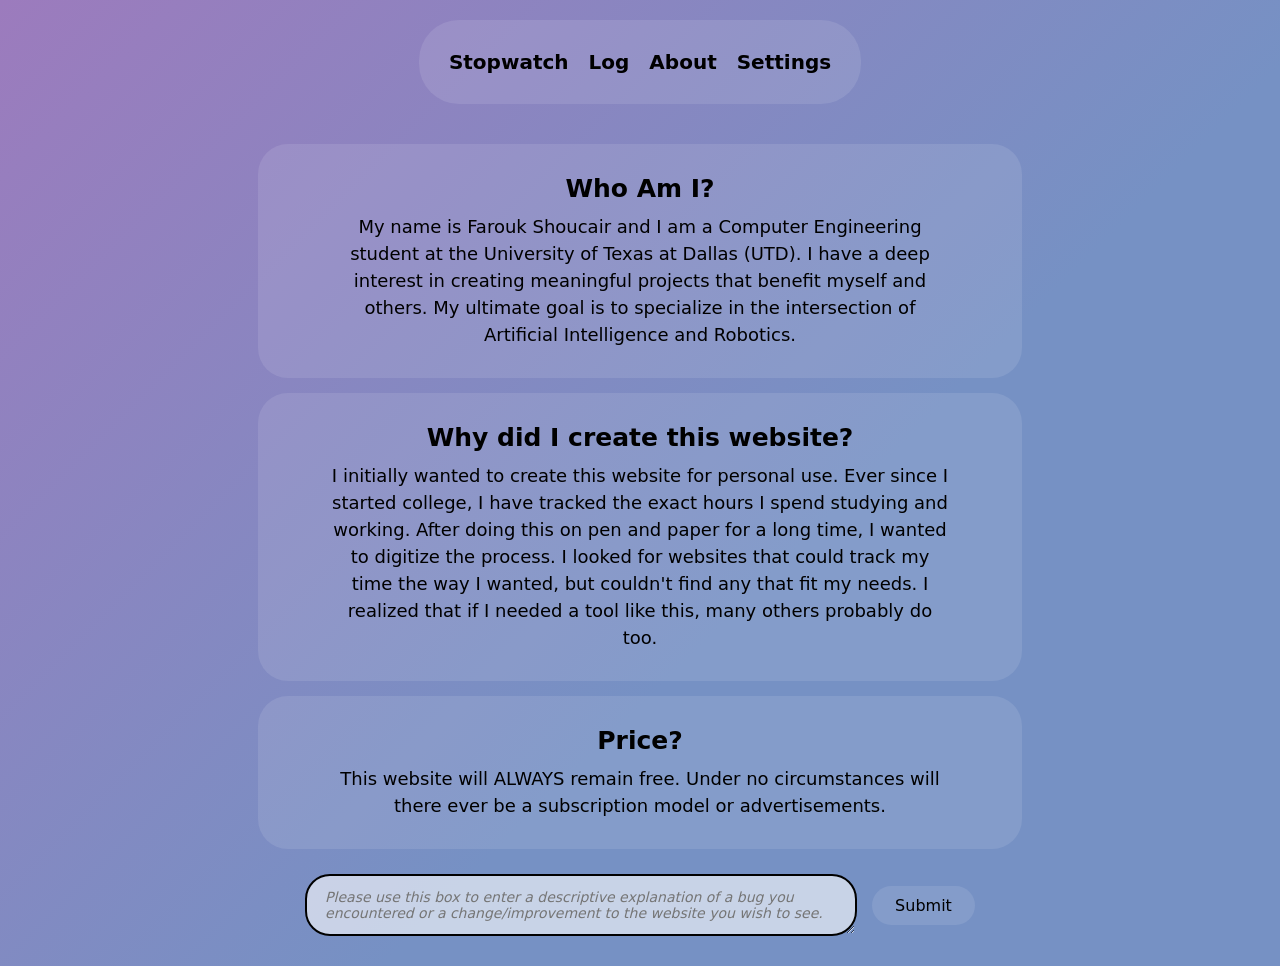
<file: frontend/html/about.html>
<!DOCTYPE html>
<html lang="en">
<head>
  <meta charset="UTF-8">
  <meta name="viewport" content="width=device-width, initial-scale=1.0">
  <title>About</title>
  <link rel="stylesheet" href="../style.css">
</head>
<body>

  <div class="nav-container">
    <nav class="nav-bar">
      <a href="index.html">Stopwatch</a>
      <a href="log.html">Log</a>
      <a href="about.html">About</a>
      <a href="settings.html">Settings</a>
    </nav>
  </div>

  <div class="faq-container">
    <div class="faq-1">
      <h2 class="faq-question">Who Am I?</h2>
      <p class="faq-answer">My name is Farouk Shoucair and I am a Computer Engineering student at the University of Texas at Dallas (UTD).
        I have a deep interest in creating meaningful projects that benefit myself and others. My ultimate goal
        is to specialize in the intersection of Artificial Intelligence and Robotics.
      </p>
    </div>
    <div class="faq-2">
      <h2 class="faq-question">
        Why did I create this website?
      </h2>
      <p class="faq-answer">I initially wanted to create this website for personal use. Ever since I started college, 
        I have tracked the exact hours I spend studying and working. After doing this on pen and paper for a long time, 
        I wanted to digitize the process. I looked for websites that could track my time the way I wanted, 
        but couldn't find any that fit my needs. I realized that if I needed a tool like this, many others 
        probably do too.
      <p>
    </div>
    <div class="faq-3">
      <h2 class="faq-question">
        Price?
      </h2>
      <p class="faq-answer">This website will ALWAYS remain free. Under no circumstances will there 
        ever be a subscription model or advertisements.</p>
    </div>
    <div class="report-bug-container">
      <textarea rows="2" class="bug-input" id="bug-input" placeholder="Please use this box to enter a descriptive explanation of a bug you encountered or a change/improvement to the website you wish to see."></textarea>
      <div class="submit-button" id="submit-button">Submit</div>
    </div>
  </div>
  <script src="../about.js"></script>
</body>
</html>
</file>
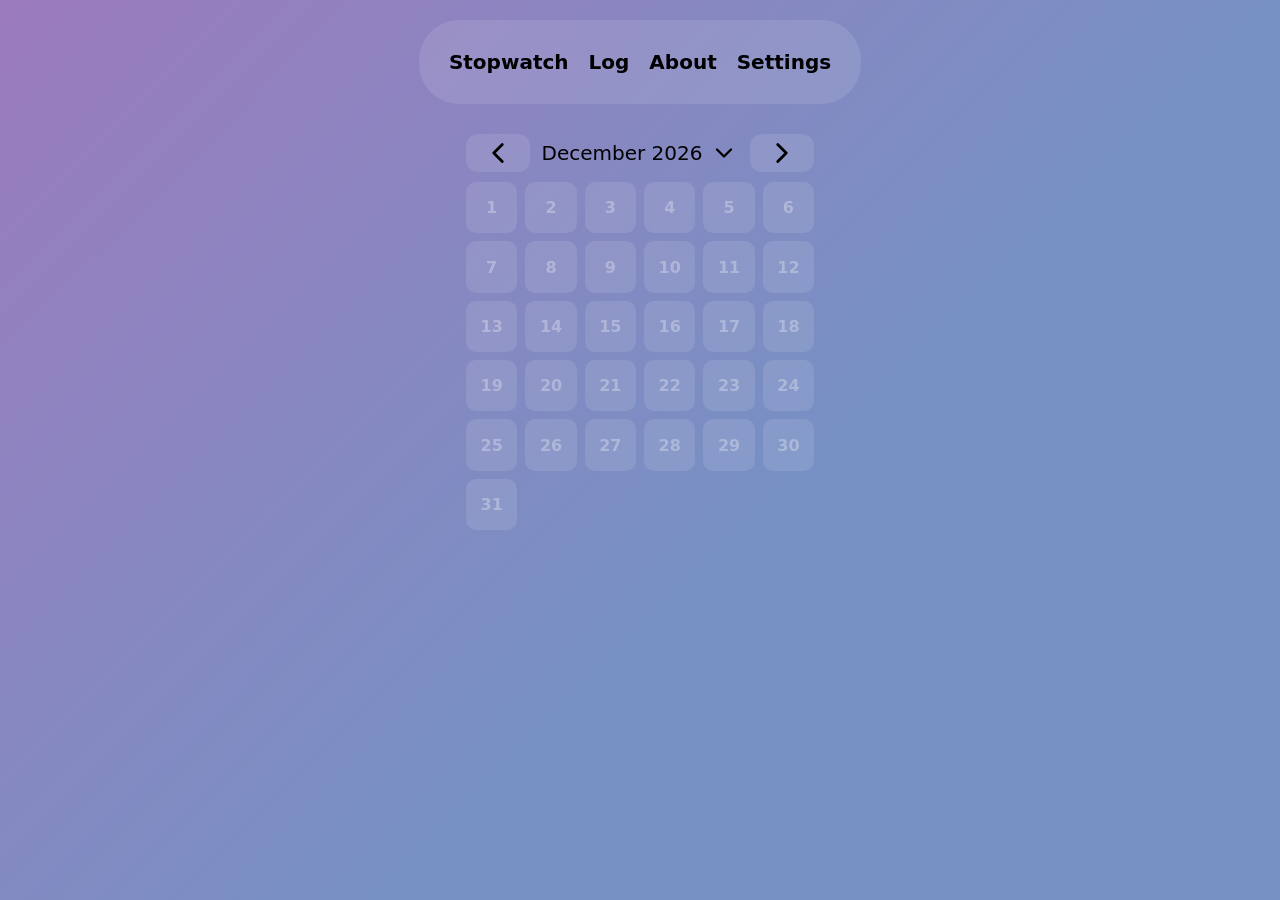
<file: frontend/html/log.html>
<!DOCTYPE html>
<html lang="en">
<head>
  <meta charset="UTF-8">
  <meta name="viewport" content="width=device-width, initial-scale=1.0">
  <title>Log</title>
  <link rel="stylesheet" href="../style.css">
</head>
<body>
  <!--Bubble effect -->
  <div class="bubble-wrapper">
    <div class="bubble"></div>
    <div class="bubble"></div>
    <div class="bubble"></div>
    <div class="bubble"></div>
    <div class="bubble"></div>
    <div class="bubble"></div>
    <div class="bubble"></div>
    <div class="bubble"></div>
  </div>

  <div class="nav-container">
    <nav class="nav-bar">
      <a href="index.html">Stopwatch</a>
      <a href="log.html">Log</a>
      <a href="about.html">About</a>
      <a href="settings.html">Settings</a>
    </nav>
  </div>

  <div class="wrapper">
    <div class="month-container">
      <svg id="prev-button" xmlns="http://www.w3.org/2000/svg" width="34" height="34" viewBox="0 0 24 24" fill="none" stroke="currentColor" stroke-width="2" stroke-linecap="round" stroke-linejoin="round"><path d="m15 18-6-6 6-6"/></svg>
      <div class="month-selector-container">
        <p class="current-month">Month</p>
        <div class="dropdown-trigger">
          <svg id="down-button" xmlns="http://www.w3.org/2000/svg" width="30" height="30" viewBox="0 0 24 24" fill="none" stroke="currentColor" stroke-width="2" stroke-linecap="round" stroke-linejoin="round"><path d="m6 9 6 6 6-6"/></svg>
          <select id="month-year-select"></select>
        </div>
      </div>
      <svg id="next-button" xmlns="http://www.w3.org/2000/svg" width="34" height="34" viewBox="0 0 24 24" fill="none" stroke="currentColor" stroke-width="2" stroke-linecap="round" stroke-linejoin="round"><path d="m9 18 6-6-6-6"/></svg>
    </div>
    <div class="activity-graph-container">
      <div class="activity-graph"></div>
    </div>
  </div>
  <script src="../log.js"></script>
</body>
</html>
</file>
<file: frontend/style.css>
* {
  margin: 0px;
  padding: 0px;
}

body {
  font-family: system-ui, -apple-system, BlinkMacSystemFont, 'Segoe UI', Roboto, Oxygen, Ubuntu, Cantarell, 'Open Sans', 'Helvetica Neue', sans-serif;
  background: linear-gradient(135deg, rgb(156, 123, 189) 0%, rgb(118, 145, 196) 60%);
  min-height: 100vh;
  font-size: 16px;
  display: flex;
  flex-direction: column;
  align-items: center;
}

a {
  text-decoration: none;
  color: inherit;
  cursor: pointer;
}

a:hover {
  text-decoration: underline;
  transform: scale(1.05);
}

.nav-container {
  display: flex;
  justify-content: center;
  width: 100%;
}

.nav-bar {
  display: flex;
  gap: 20px;
  padding: 30px;
  background: rgba(255, 255, 255, 0.1);
  border-radius: 40px;
  margin: 20px;
  font-weight: 600;
  font-size: 20px;
}

.stopwatch-container {
  display: flex;
  flex-direction: column;
  justify-content: center;
  align-items: center;
  gap: 20px;
  height: 70vh;
}

#stopwatch-display {
  font-size: 70px;
}

.stopwatch-buttons {
  display: flex;
  gap: 15px;
  flex-wrap: wrap;
}

#start-button,
#stop-button,
#reset-button,
#save-button,
.submit-button {
  border-radius: 30px;
  border: none;
  padding: 10px 23px;
  background: rgba(255, 255, 255, 0.1);
  cursor: pointer;
}

#start-button:hover,
#stop-button:hover,
#reset-button:hover,
#save-button:hover,
#prev-button:hover,
#next-button:hover,
.submit-button:hover {
  transform: scale(1.20);
  opacity: 0.7;
}

#start-button:active,
#stop-button:active,
#reset-button:active,
#save-button:active,
#prev-button:active,
#next-button:active,
.submit-button:active {
  transform: scale(1.30);
  opacity: 0.5;
}


.month-container {
  display: flex;
  justify-content: center;
  align-items: center;
  gap: 10px;
  padding: 10px 0;
  font-size: 20px;

}

.month-selector-container {
  display: flex;
  align-items: center;
  justify-content: center;
  gap: 8px;
  width: 200px;
}

.current-month {
  text-align: center;
  font-weight: 500;
}


.activity-graph-container {
  flex: 1;
  display: flex;
  align-items: center;
  justify-content: center;
  width: 100%;
}

.activity-graph {
  display: grid;
  grid-template-columns: repeat(6, 1fr);
  width: 100%;
  max-width: 375px;
  gap: 8px;

}

.day-square {
  aspect-ratio: 1;
  border-radius: 10px;
  background: rgba(255, 255, 255, 0.1);
  color: rgba(255, 255, 255, 0.3);
  display: flex;
  justify-content: center;
  align-items: center;
  font-weight: 900;

  position: relative;
}

.day-square:hover {
  transform: scale(1.10);
}

.day-square:hover::before {
  content: attr(data-tooltip);
  position: absolute;
  bottom: 130%;
  left: 50%;
  transform: translateX(-50%);
  background: rgba(255, 255, 255, 0.5);
  color: black;
  padding: 10px 25px;
  font-size: 12px;
  border-radius: 20px;
  white-space: nowrap;
  box-shadow: 0px 8px 4px rgba(0, 0, 0, 0.4);
}


#prev-button,
#next-button {
  display: flex;
  align-items: center;
  justify-content: center;
  background: rgba(255, 255, 255, 0.1);
  border-radius: 12px;
  padding: 2px 15px;
  cursor: pointer;
}

.dropdown-trigger {
  position: relative;
  height: 28px;
  width: 28px;
  display: flex;
  justify-content: center;
  align-items: center;
}

#month-year-select {
  position: absolute;
  top: 0;
  left: 0;
  width: 100%;
  height: 100%;
  opacity: 0;
  cursor: pointer;
}


/* less than or equal to 3 hours of work/study */
.level-one {
  background-color: #7F9172;
}

/* less than or eequal to 6 hours of worl/study */
.level-two {
  background-color: #7D84B2;
}

/* less than or equal to 8 hours of work/study */
.level-three {
  background-color: #8499B1;
}

/* greater than 8 hours of work/study */
.level-four {
  background-color: #640D14;
}

.level-null {
  background: rgba(255, 255, 255, 0.1);
}



/*About Page CSS*/
.faq-container {
  margin: 20px;
  display: flex;
  flex-direction: column;
  align-items: center;
  justify-content: center;
  gap: 15px;
  min-height: 80vh;
}

.faq-1,
.faq-2,
.faq-3 {
  background: rgba(255, 255, 255, 0.1);
  border-radius: 30px;
  padding: 30px 70px;
  text-align: center;
  width: 60%;
  max-width: 900px;
}

.faq-question {
  font-size: 25px;
  padding-bottom: 10px;
}

.faq-answer {
  font-size: 18px;
  line-height: 1.5;
}

.report-bug-container {
  margin-top: auto;
  padding: 10px 0;
  display: flex;
  flex-direction: row;
  gap: 15px;
  align-items: center;
}

.bug-input {
  width: 40vw;
  padding: 13px 18px;
  max-width: 800px;
  font-family: inherit;
  border: 2px solid;
  border-radius: 25px;
  font-size: 14px;
  font-style: italic;
  background: rgba(255, 255, 255, 0.6);
}


.form-container {
  display: flex;
  align-items: center;
  justify-content: center;
  height: 100vh;
  width: 100%;
}

.signin-form,
.signup-form {
  display: flex;
  flex-direction: column;
  justify-content: center;
  gap: 15px;
  background: rgba(255, 255, 255, 0.25);
  padding: 60px 120px;
  border-radius: 30px;
  width: 90%;
  max-width: 670px;
  box-sizing: border-box;
}

.form-header {
  font-size: 40px;
  margin-bottom: 30px;
  text-align: center;
}

.input-container {
  display: flex;
  align-items: center;
  justify-content: center;
  gap: 10px;
  width: 100%;
}

.form-input {
  font-size: 16px;
  padding: 8px 18px;
  border-radius: 25px;
  border: solid 1px black;
  color: black;
  width: 100%;
  background: transparent;
  box-sizing: border-box;
}

.form-input::placeholder {
  color: rgba(0, 0, 0, 0.7);
  opacity: 1;
}

.form-submit-button {
  width: 30%;
  align-self: center;
  border: none;
  border-radius: 15px;
  padding: 12px 12px;
  background: rgba(255, 255, 255, 0.5);
}

.form-submit-button:hover {
  transform: scale(1.05);
  opacity: 0.7;
}

.form-submit-button:active {
  transform: scale(1.10);
  opacity: 0.5;
}

.signin-form p a,
.signup-form p a {
  text-decoration: underline;
  color: darkblue;
}

.hidden {
  display: none !important;
}


@media (max-width: 420px) {
  .stopwatch-container {
    padding: 0px 20px;
  }

  #stopwatch-display {
    font-size: 50px;
  }

  .stopwatch-buttons {
    display: grid;
    grid-template-columns: auto auto;
  }

  #start-button,
  #stop-button,
  #reset-button,
  #save-button,
  .submit-button {
    padding: 15px 30px;
  }

  #start-button:hover,
  #stop-button:hover,
  #reset-button:hover,
  #save-button:hover,
  .submit-button:hover {
    transform: none;
    opacity: 1;
  }

  #start-button:active,
  #stop-button:active,
  #reset-button:active,
  #save-button:active,
  .submit-button:active {
    transform: none;
    opacity: 1;
  }

  .wrapper {
    width: 90vw;
  }

  /* AI code to remove bubbles for smaller screens */
  .bubble:nth-child(5),
  .bubble:nth-child(6),
  .bubble:nth-child(7),
  .bubble:nth-child(8) {
    display: none;
  }

}

@media (max-width: 520px) {

  .signin-form,
  .signup-form {
    padding: 60px 80px;
  }
}

@media (max-width: 415px) {

  .signin-form,
  .signup-form {
    padding: 60px 65px;
  }
}

@media (max-width: 695px) {
  .form-submit-button {
    width: 50vw;
    align-self: center;
  }
}



/* AI code for bubble effect*/
.bubble-wrapper {
  position: absolute;
  width: 100%;
  height: 100%;
  top: 0;
  left: 0;
  z-index: -1;
  overflow: hidden;
  pointer-events: none;
}


.bubble {
  position: absolute;
  bottom: -150px;
  background: rgba(255, 255, 255, 0.15);
  border: 1px solid rgba(255, 255, 255, 0.4);
  border-radius: 50%;
  box-shadow: inset 0 0 10px rgba(255, 255, 255, 0.5);
  animation: floatUp 12s infinite linear;
}


.bubble:nth-child(1) {
  left: 10%;
  width: 80px;
  height: 80px;
  animation-duration: 14s;
  animation-delay: 0s;
}

.bubble:nth-child(2) {
  left: 25%;
  width: 40px;
  height: 40px;
  animation-duration: 10s;
  animation-delay: 2s;
}

.bubble:nth-child(3) {
  left: 40%;
  width: 110px;
  height: 110px;
  animation-duration: 18s;
  animation-delay: 4s;
}

.bubble:nth-child(4) {
  left: 55%;
  width: 60px;
  height: 60px;
  animation-duration: 12s;
  animation-delay: 1s;
}

.bubble:nth-child(5) {
  left: 70%;
  width: 90px;
  height: 90px;
  animation-duration: 16s;
  animation-delay: 5s;
}

.bubble:nth-child(6) {
  left: 85%;
  width: 35px;
  height: 35px;
  animation-duration: 9s;
  animation-delay: 3s;
}

.bubble:nth-child(7) {
  left: 20%;
  width: 70px;
  height: 70px;
  animation-duration: 13s;
  animation-delay: 7s;
}

.bubble:nth-child(8) {
  left: 75%;
  width: 120px;
  height: 120px;
  animation-duration: 20s;
  animation-delay: 2s;
}


@keyframes floatUp {
  0% {
    transform: translateY(0) rotate(0deg);
    opacity: 0;
  }

  10% {
    opacity: 1;
  }

  90% {
    opacity: 1;
  }

  100% {
    transform: translateY(-110vh) translateX(50px);
    opacity: 0;
  }
}
</file>
